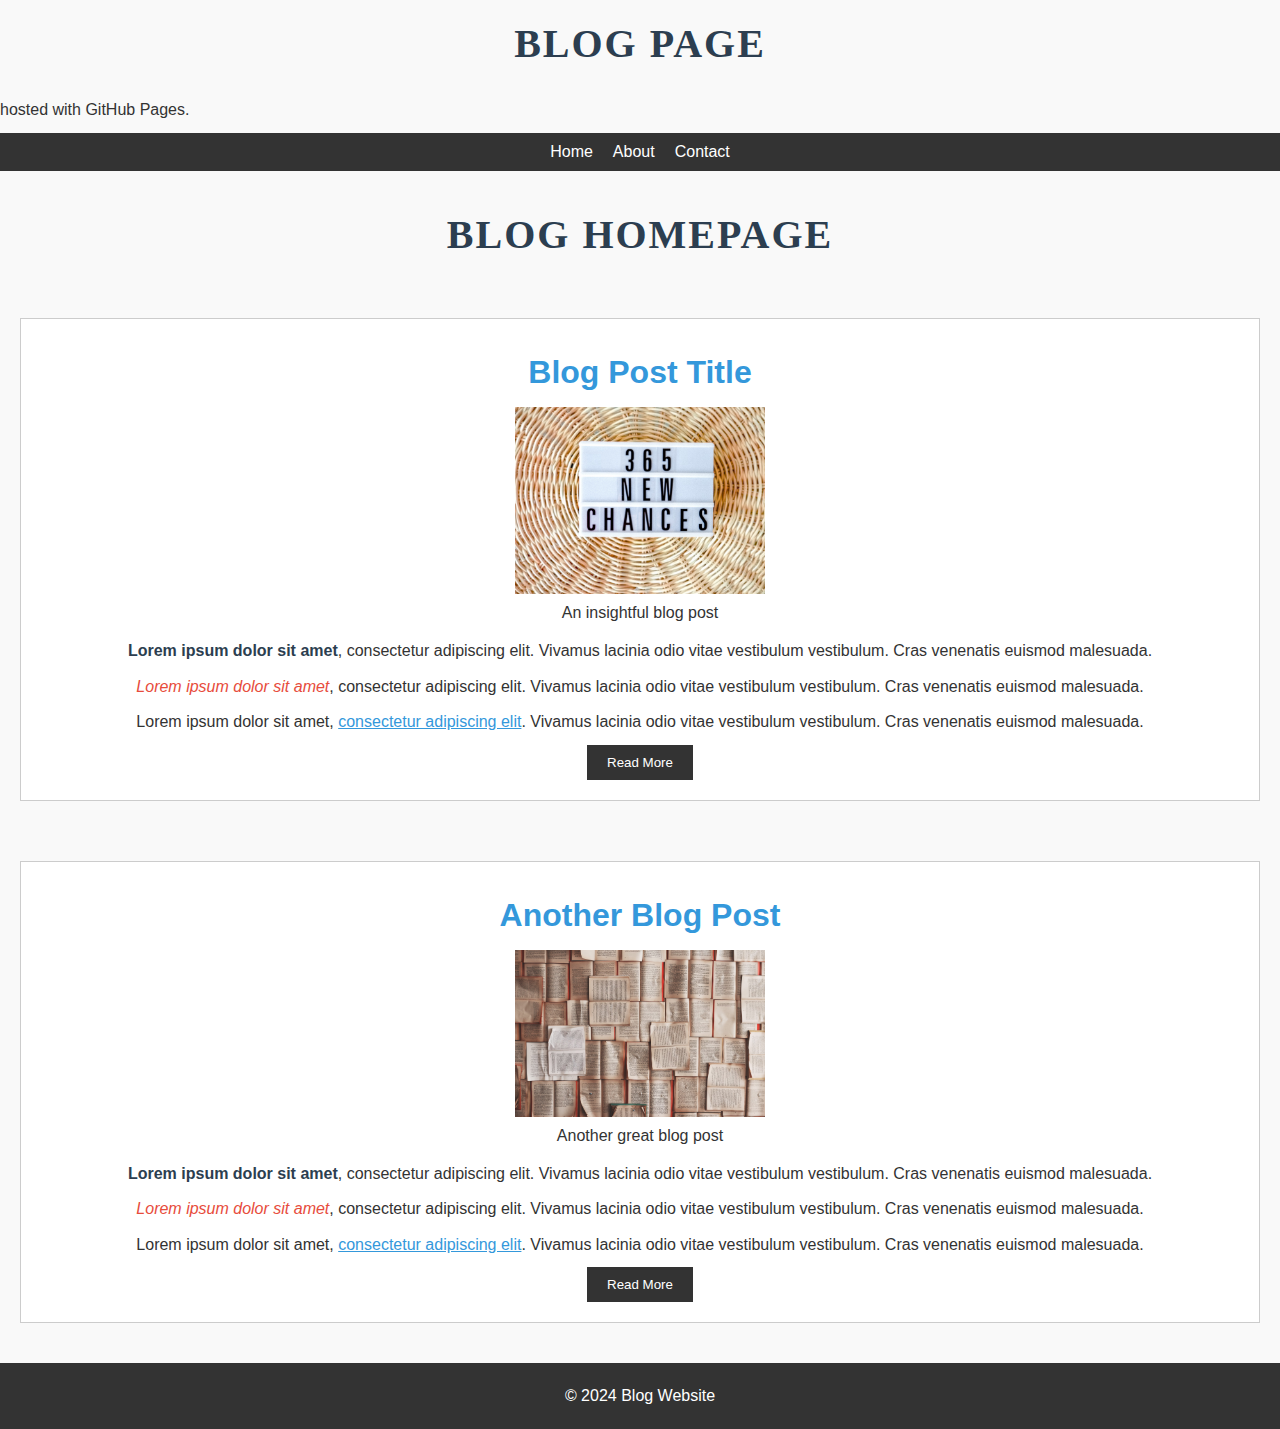
<file: index.html>
<!DOCTYPE html>
<html>
    <head>
       <meta charset="utf-8">
       <title>Blog Page</title> 
    </head>
   
   <body>
       <h1>Blog Page</h1>
       <p>hosted with GitHub Pages.</p>
   </body> 
</html><head>
    <meta charset="UTF-8">
    <meta name="viewport" content="width=device-width, initial-scale=1.0">
    <title>Blog HomePage</title>
    <link rel="stylesheet" href="css/style.css">
</head>
<body>
    <header>
        <nav>
            <ul>
                <li><a href="index.html">Home</a></li>
                <li><a href="#">About</a></li>
                <li><a href="#">Contact</a></li>
            </ul>
        </nav>
    </header>
    <main>
        <h1>Blog HomePage</h1>
        <section class="blog-post-card">
            <h2>Blog Post Title</h2>
            <figure>
                <img src="assets/image1.avif" alt="Blog Post Image">
                <figcaption>An insightful blog post</figcaption>
            </figure>
            <p><strong>Lorem ipsum dolor sit amet</strong>, consectetur adipiscing elit. Vivamus lacinia odio vitae vestibulum vestibulum. Cras venenatis euismod malesuada.</p>
            <p><em>Lorem ipsum dolor sit amet</em>, consectetur adipiscing elit. Vivamus lacinia odio vitae vestibulum vestibulum. Cras venenatis euismod malesuada.</p>
            <p>Lorem ipsum dolor sit amet, <u>consectetur adipiscing elit</u>. Vivamus lacinia odio vitae vestibulum vestibulum. Cras venenatis euismod malesuada.</p>
            <a href="post1.html"><button>Read More</button></a>
        </section>
        <section class="blog-post-card">
            <h2>Another Blog Post</h2>
            <figure>
                <img src="assets/image2.avif" alt="Blog Post Image">
                <figcaption>Another great blog post</figcaption>
            </figure>
            <p><strong>Lorem ipsum dolor sit amet</strong>, consectetur adipiscing elit. Vivamus lacinia odio vitae vestibulum vestibulum. Cras venenatis euismod malesuada.</p>
            <p><em>Lorem ipsum dolor sit amet</em>, consectetur adipiscing elit. Vivamus lacinia odio vitae vestibulum vestibulum. Cras venenatis euismod malesuada.</p>
            <p>Lorem ipsum dolor sit amet, <u>consectetur adipiscing elit</u>. Vivamus lacinia odio vitae vestibulum vestibulum. Cras venenatis euismod malesuada.</p>
            <a href="post2.html"><button>Read More</button></a>
        </section>
    </main>
    <footer>
        <p>&copy; 2024 Blog Website</p>
    </footer>
</body>
</html>
</file>
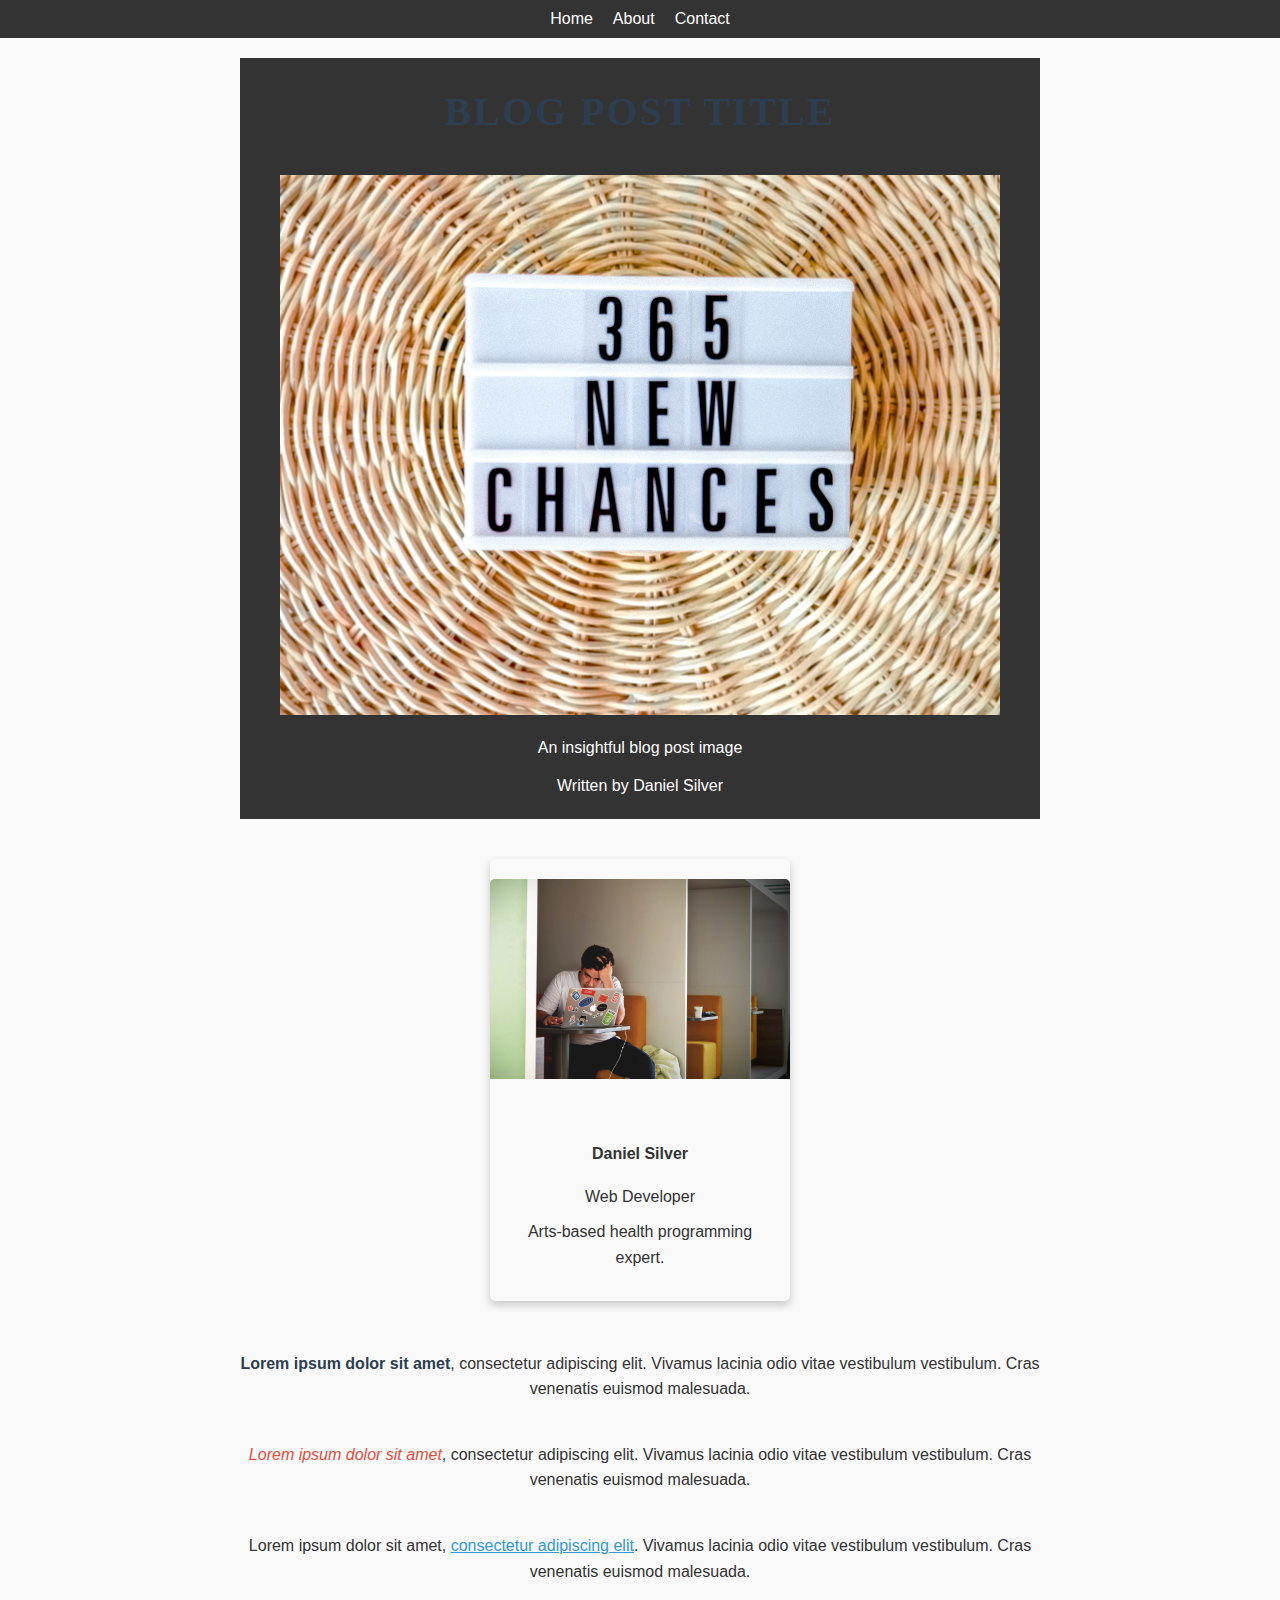
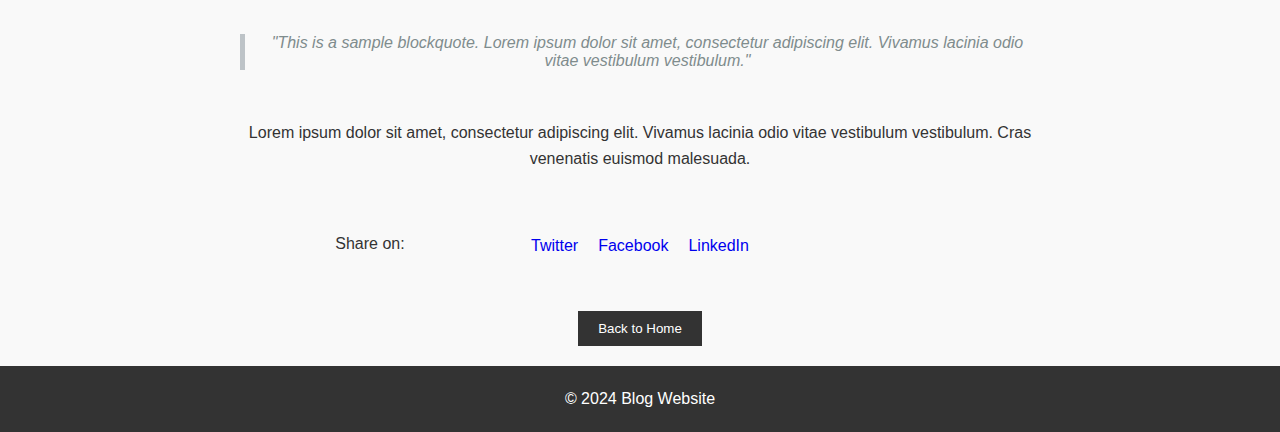
<file: post1.html>
<!DOCTYPE html>
<html lang="en">
<head>
    <meta charset="UTF-8">
    <meta name="viewport" content="width=device-width, initial-scale=1.0">
    <title>Blog Post</title>
    <link rel="stylesheet" href="css/style.css">
</head>
<body>
    <header>
        <nav>
            <ul>
                <li><a href="index.html">Home</a></li>
                <li><a href="#">About</a></li>
                <li><a href="#">Contact</a></li>
            </ul>
        </nav>
    </header>
    <main>
        <article>
            <header>
                <h1>Blog Post Title</h1>
                <figure>
                    <img src="assets/image1.avif" alt="Blog Post Image">
                    <figcaption>An insightful blog post image</figcaption>
                </figure>
                <p>Written by Daniel Silver</p>
            </header>
            <section class="author-info">
                <div class="card">
                    <img src="assets/avatar.avif" alt="Avatar">
                    <div class="container">
                        <h4><b>Daniel Silver</b></h4>
                        <p>Web Developer</p>
                        <p>Arts-based health programming expert.</p>
                    </div>
                </div>
            </section>
            <p><strong>Lorem ipsum dolor sit amet</strong>, consectetur adipiscing elit. Vivamus lacinia odio vitae vestibulum vestibulum. Cras venenatis euismod malesuada.</p>
            <p><em>Lorem ipsum dolor sit amet</em>, consectetur adipiscing elit. Vivamus lacinia odio vitae vestibulum vestibulum. Cras venenatis euismod malesuada.</p>
            <p>Lorem ipsum dolor sit amet, <u>consectetur adipiscing elit</u>. Vivamus lacinia odio vitae vestibulum vestibulum. Cras venenatis euismod malesuada.</p>
            <blockquote>
                "This is a sample blockquote. Lorem ipsum dolor sit amet, consectetur adipiscing elit. Vivamus lacinia odio vitae vestibulum vestibulum."
            </blockquote>
            <p>Lorem ipsum dolor sit amet, consectetur adipiscing elit. Vivamus lacinia odio vitae vestibulum vestibulum. Cras venenatis euismod malesuada.</p>
            <section class="social-sharing">
                <p>Share on:</p>
                <ul>
                    <li><a href="#">Twitter</a></li>
                    <li><a href="#">Facebook</a></li>
                    <li><a href="#">LinkedIn</a></li>
                </ul>
            </section>
            <a href="index.html"><button>Back to Home</button></a>
        </article>
    </main>
    <footer>
        <p>&copy; 2024 Blog Website</p>
    </footer>
</body>
</html>
</file>
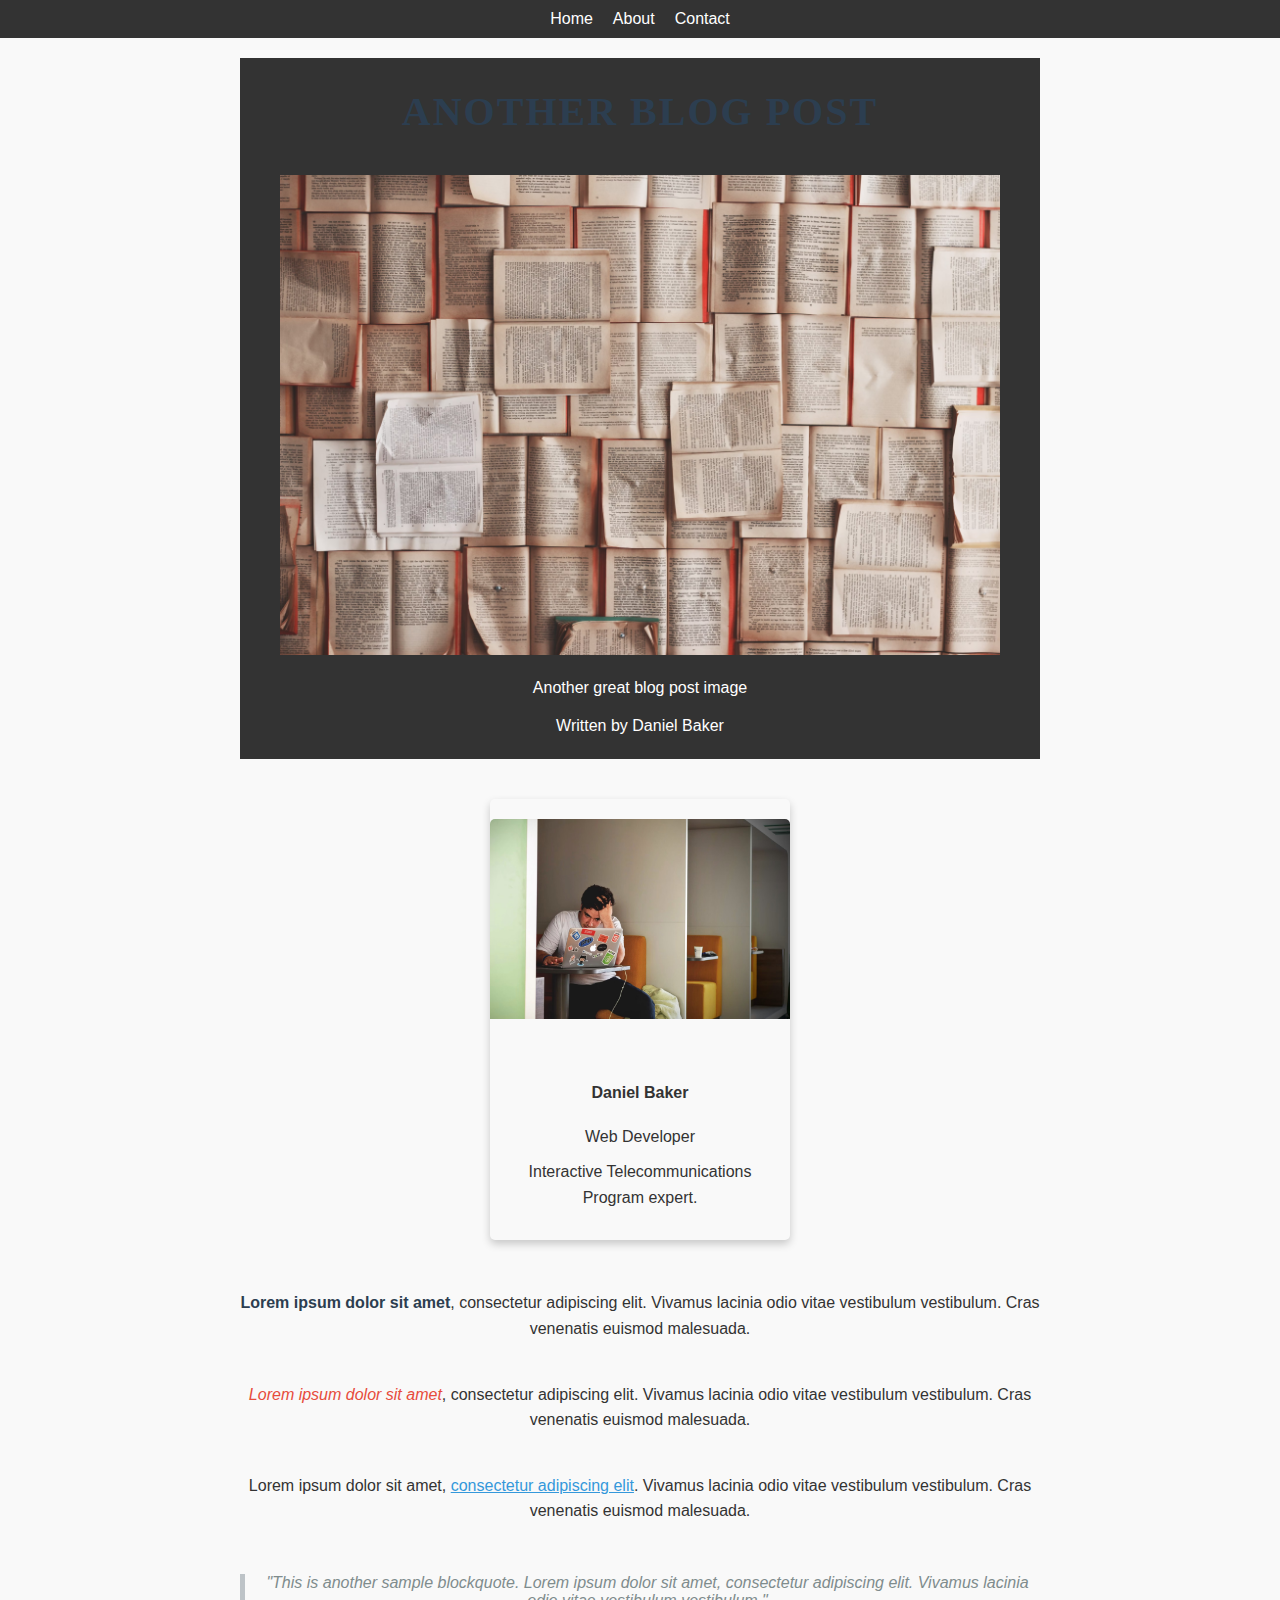
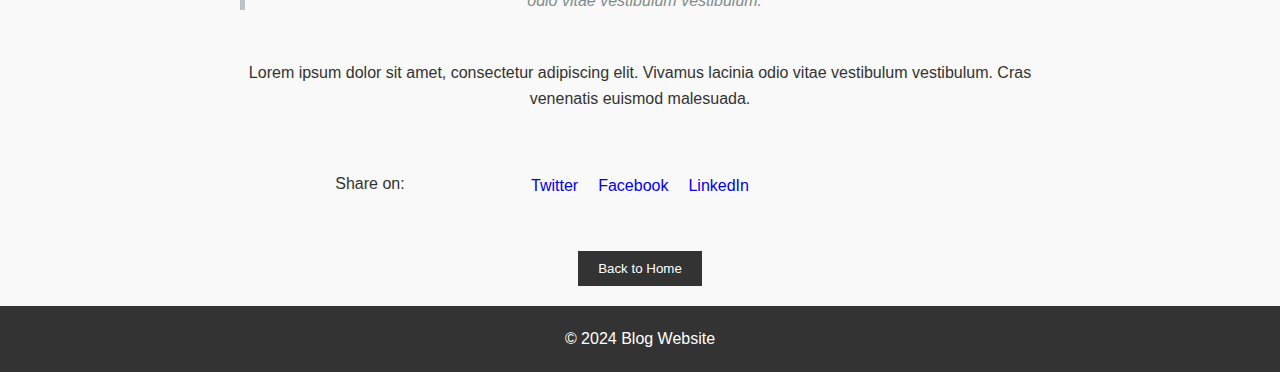
<file: post2.html>
<!DOCTYPE html>
<html lang="en">
<head>
    <meta charset="UTF-8">
    <meta name="viewport" content="width=device-width, initial-scale=1.0">
    <title>Another Blog Post</title>
    <link rel="stylesheet" href="css/style.css">
</head>
<body>
    <header>
        <nav>
            <ul>
                <li><a href="index.html">Home</a></li>
                <li><a href="#">About</a></li>
                <li><a href="#">Contact</a></li>
            </ul>
        </nav>
    </header>
    <main>
        <article>
            <header>
                <h1>Another Blog Post</h1>
                <figure>
                    <img src="assets/image2.avif" alt="Blog Post Image">
                    <figcaption>Another great blog post image</figcaption>
                </figure>
                <p>Written by Daniel Baker</p>
            </header>
            <section class="author-info">
                <div class="card">
                    <img src="assets/avatar.avif" alt="Avatar">
                    <div class="container">
                        <h4><b>Daniel Baker</b></h4>
                        <p>Web Developer</p>
                        <p>Interactive Telecommunications Program expert.</p>
                    </div>
                </div>
            </section>
            <p><strong>Lorem ipsum dolor sit amet</strong>, consectetur adipiscing elit. Vivamus lacinia odio vitae vestibulum vestibulum. Cras venenatis euismod malesuada.</p>
            <p><em>Lorem ipsum dolor sit amet</em>, consectetur adipiscing elit. Vivamus lacinia odio vitae vestibulum vestibulum. Cras venenatis euismod malesuada.</p>
            <p>Lorem ipsum dolor sit amet, <u>consectetur adipiscing elit</u>. Vivamus lacinia odio vitae vestibulum vestibulum. Cras venenatis euismod malesuada.</p>
            <blockquote>
                "This is another sample blockquote. Lorem ipsum dolor sit amet, consectetur adipiscing elit. Vivamus lacinia odio vitae vestibulum vestibulum."
            </blockquote>
            <p>Lorem ipsum dolor sit amet, consectetur adipiscing elit. Vivamus lacinia odio vitae vestibulum vestibulum. Cras venenatis euismod malesuada.</p>
            <section class="social-sharing">
                <p>Share on:</p>
                <ul>
                    <li><a href="#">Twitter</a></li>
                    <li><a href="#">Facebook</a></li>
                    <li><a href="#">LinkedIn</a></li>
                </ul>
            </section>
            <a href="index.html"><button>Back to Home</button></a>
        </article>
    </main>
    <footer>
        <p>&copy; 2024 Blog Website</p>
    </footer>
</body>
</html>
</file>
<file: css/style.css>
@import url('main.css');
@import url('header.css');
@import url('footer.css');
@import url('card.css');
</file>
